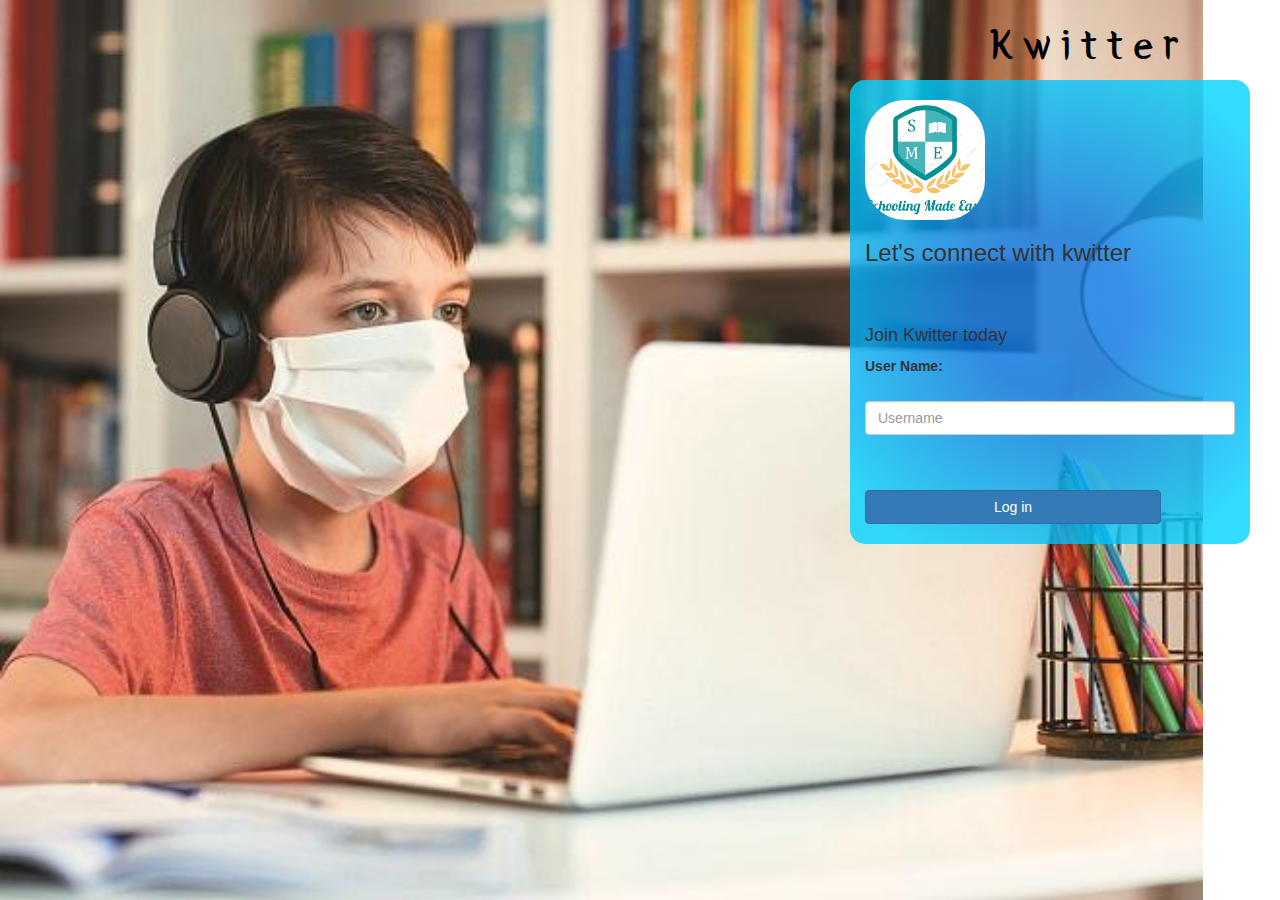
<file: index.html>
<html>
    <head>
        <link rel="shortcut icon" href="download.png" />
        <title>Kwitter</title>
    <link href="https://fonts.googleapis.com/css?family=Yeon+Sung&display=swap" rel="stylesheet"><meta name="viewport" content="width=device-width, initial-scale=1">
    
    <link rel="stylesheet" href="https://maxcdn.bootstrapcdn.com/bootstrap/3.4.0/css/bootstrap.min.css">
    <script src="https://ajax.googleapis.com/ajax/libs/jquery/3.4.1/jquery.min.js"></script>
    <script src="https://maxcdn.bootstrapcdn.com/bootstrap/3.4.0/js/bootstrap.min.js"></script>
    
    <link rel="stylesheet" type="text/css" href="kwitter_.css">
    <script src="kwitter.js"></script>
    </head>

    <body class="body-background">
      
    </body>
   <body
           
    <center>
        <h1 class="header">	
            Kwitter	
        </h1>
    <div class="col-lg-4 col-md-6 col-sm-6 col-xs-11 login_div">
        <img src="download.png" class="logo">
            <h3 >Let's connect with kwitter</h3>
            <br>
            <br>
            <h4 >Join Kwitter today</h4>
            <div class="form-group">
              <label >User Name:</label>
              <br>
              <br>
    <input type="text" class="form-control" id="user_name" placeholder="Username">
            </div>
            <br>
            <br>
            <button id="login_button" class="btn btn-primary" onclick="AddUser()">Log in</button>
            <br><br>
        </div>
    
    </center>
</body>
    
  
    </html>
</file>
<file: kwitter_.css>
body{
	background: linear-gradient(#00aeff 2%, #00ff55 100%);
	background: rgb(6,116,227);
background: radial-gradient(circle, rgba(6,116,227,0.8) 26%, rgba(0,212,255,0.8) 88%);

}

.body-background
{
   background-image: url(1586897152-2436.jpg);
	
   background-position: left;


	background-repeat: no-repeat;
background-size:contain;
	margin-right:500px ;
	
text-align: left;
}


.header
{
	color: rgb(0, 0, 0);font-family: 'Yeon Sung';
	font-size: 45px ;
	letter-spacing: 10px;
 
	margin-right: 50px;
}
.header 
{
	width: 80px;margin-left: 990px;
}

.login_div
{
	
	background: linear-gradient(#00aeff 2%, #00ff55 100%);
	background: rgb(6,116,227);
background: radial-gradient(circle, rgba(6,116,227,0.8) 26%, rgba(0,212,255,0.8) 88%);
float: none;border-radius: 15px;
	margin-left: 850px;
	text-align:left;
	width: 400px;
}

.logo
{
	width: 120px;margin-top: 20px;border-radius: 40px;
	text-align: center;
}

#login_button
{
	width: 80%;
	
}

.room_name
{
	cursor: pointer;
	font-size: 20px;
}
.grid-container > div{
    display: grid;
     grid-template-columns: auto auto  ; 
	 background-position: left; 
   
   }


#logout
{
	font-size: 20px; float: right;
}


#output
{
	padding: 10px; width:80%;background: rgba(255,255,255,0.8);border-radius: 15px;
}

.input_div_room_page
{
	width: 80%;
}

.input_div label
{
	color: white;font-size: 20px;
}
.room_name
{
	cursor: pointer;
	font-size: 20px;
}


#logout
{
	font-size: 20px; float: right;
}


#output
{
	padding: 10px; width:80%;background: rgba(255,255,255,0.8);border-radius: 15px;
}

.input_div_room_page
{
	width: 80%;
}

.input_div label
{
	color: white;font-size: 20px;
}


.input_div_message_page
{
	position: fixed;bottom: 0px;width: 100%;background: rgba(255,255,255,0.8);
}
.input_div_message_page label
{
	color: black;
}
.input_div_message_page #msg
{
	width: 80%;
}
.input_div_message_page button
{
	margin-top: 15px;
	width: 50%; 
}
.color_white
{
	color: white
}

.user_tick
{
	width:20px;
}
.message_h4
{
	padding-left:5px;color:grey;
}
h1{
	text-align: center;
	color: rgb(0, 0, 0);font-family: 'Yeon Sung';
	font-size: 45px ;
	letter-spacing: 10px;
}

img{
	width:100px;
}
</file>
